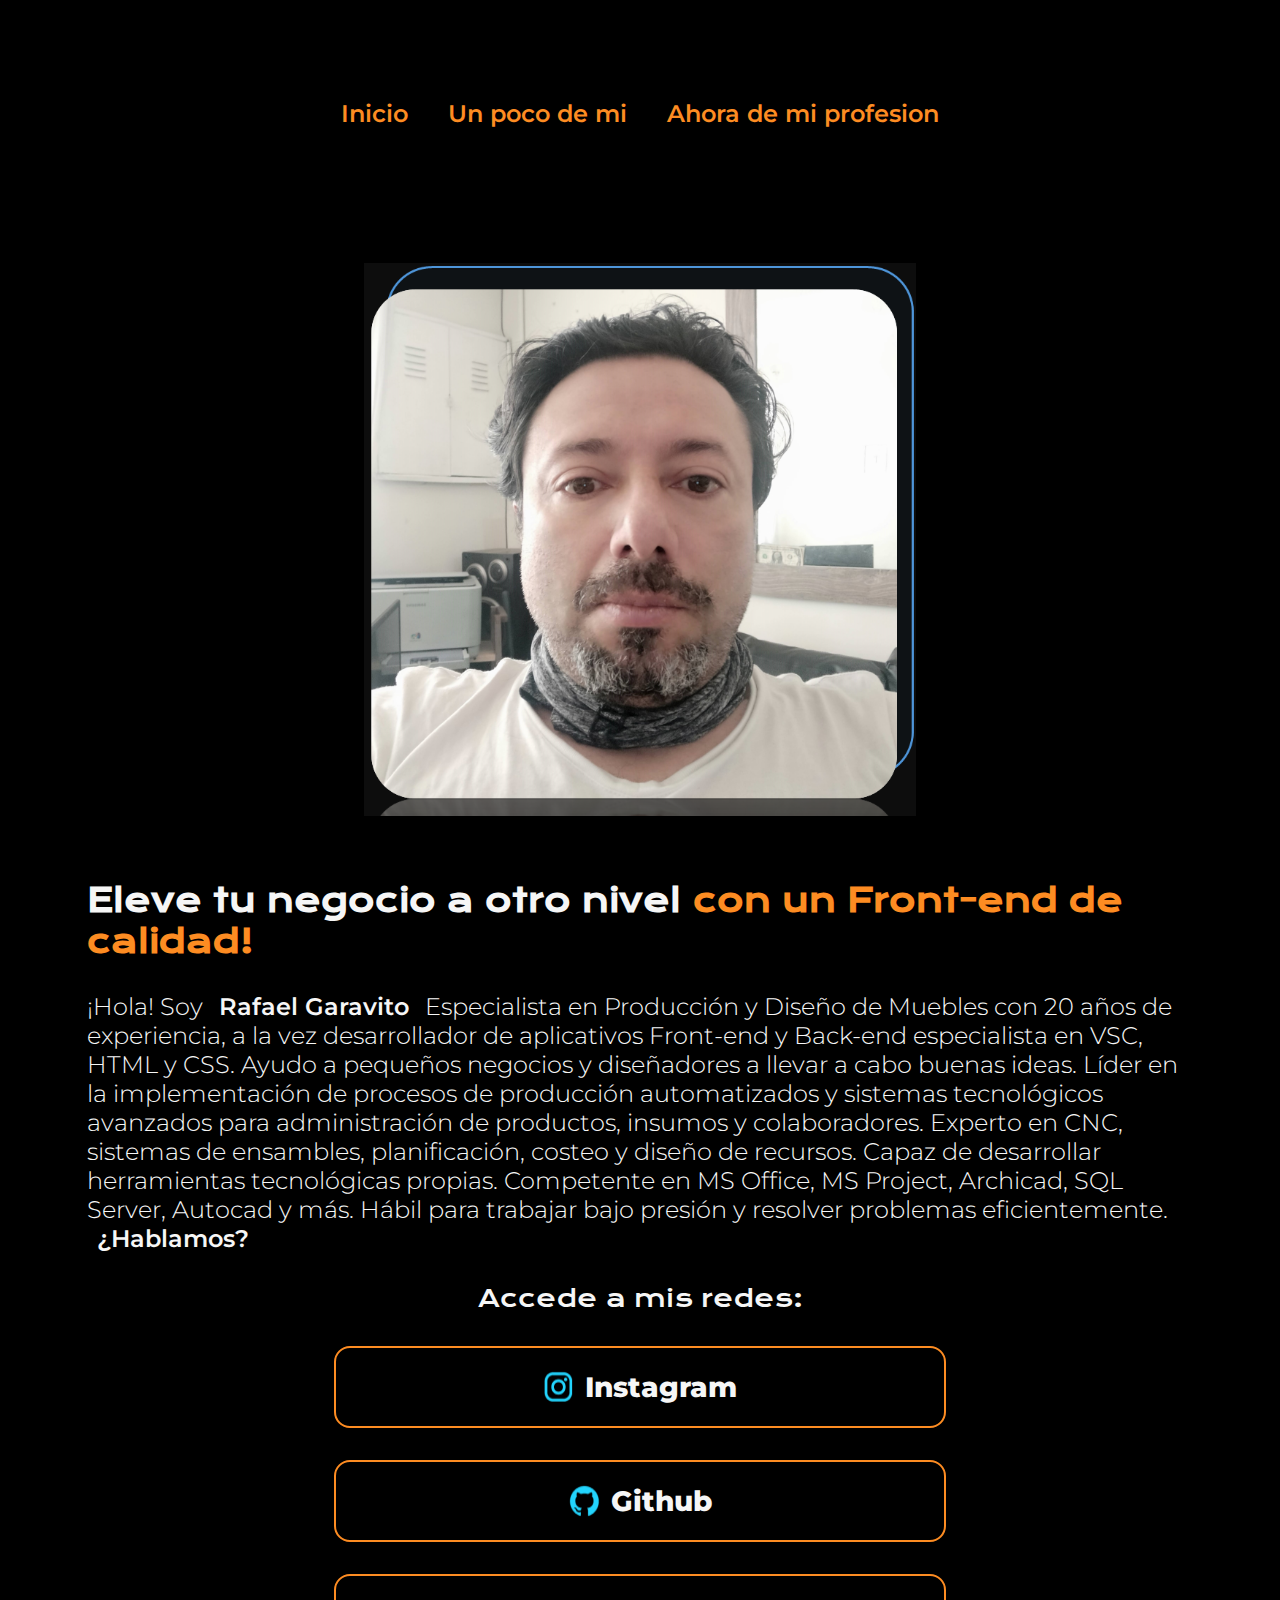
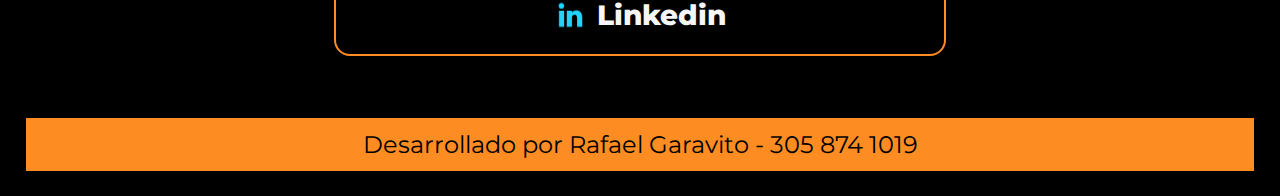
<file: index.html>
<!DOCTYPE html>
<html lang="es-col">
<head>
    <meta charset="UTF-8">
    <meta name="viewport" content="width=device-width, initial-scale=1.0">
    <title>Portafolio RG</title>
    <Link rel="stylesheet" href="styles/style.css"></Link>
</head>
<body>
    <header class="header">
        <nav class="headerMenu">
            <a class="headerMenuLink" href="index.html">Inicio</a>
            <a class="headerMenuLink" href="about.html">Un poco de mi</a>
            <a class="headerMenuLink" href="aboutProf.html">Ahora de mi profesion</a>
        </nav>
    </header>
    <main class="presentacionUno">
        <section class="presentacionUnoHijo">
            <h1 class="presentacionUnoHijoTitulo">Eleve tu negocio a otro nivel <strong class="titulo-destacar">con un Front-end de calidad!</strong> </h1>
            <p class="presentacionUnoHijoP">
                ¡Hola! Soy <span>Rafael Garavito</span> Especialista en Producción y Diseño de Muebles con 20 años de experiencia, a la vez
                desarrollador de aplicativos Front-end y Back-end especialista en VSC, HTML y CSS. Ayudo a pequeños negocios y diseñadores 
                a llevar a cabo buenas ideas. Líder en la implementación de procesos de producción automatizados y sistemas tecnológicos 
                avanzados para administración de productos, insumos y colaboradores. Experto en CNC, sistemas de ensambles, planificación,
                costeo y diseño de recursos. Capaz de desarrollar herramientas tecnológicas propias. Competente en MS Office, MS Project, 
                Archicad, SQL Server, Autocad y más. Hábil para trabajar bajo presión y resolver problemas eficientemente.<span>¿Hablamos?</span> 
            </p>
            <div class="presentacionUnoEnlaces">
                <h2 class="presentacionUnoEnlacesSub">Accede a mis redes:</h2>
                <a class="presentacionUnoEnlaceLink" href="https://www.instagram.com/rafael_garavito/" target="_blank" rel="noopener noreferrer">
                    <img src="assets/instagram.png" alt="">
                    Instagram</a>
                <a class="presentacionUnoEnlaceLink" href="https://github.com/Rafael-Garavito" target="_blank" rel="noopener noreferrer">
                    <img src="assets/github.png" alt="">
                    Github</a>
                <a class="presentacionUnoEnlaceLink" href="https://github.com/Rafael-Garavito" target="_blank" rel="noopener noreferrer">
                    <img src="assets/linkedin.png" alt="">
                    Linkedin</a>
            </div>
        </section>
        <img class="presentacionImagen" src="img/RafaelFoto.png" alt="Imagen de Rafael" width="400">
    </main>
    <footer class="footer">
        <p>Desarrollado por Rafael Garavito - 305 874 1019</p>
    </footer>    
</body>
</html>
</file>
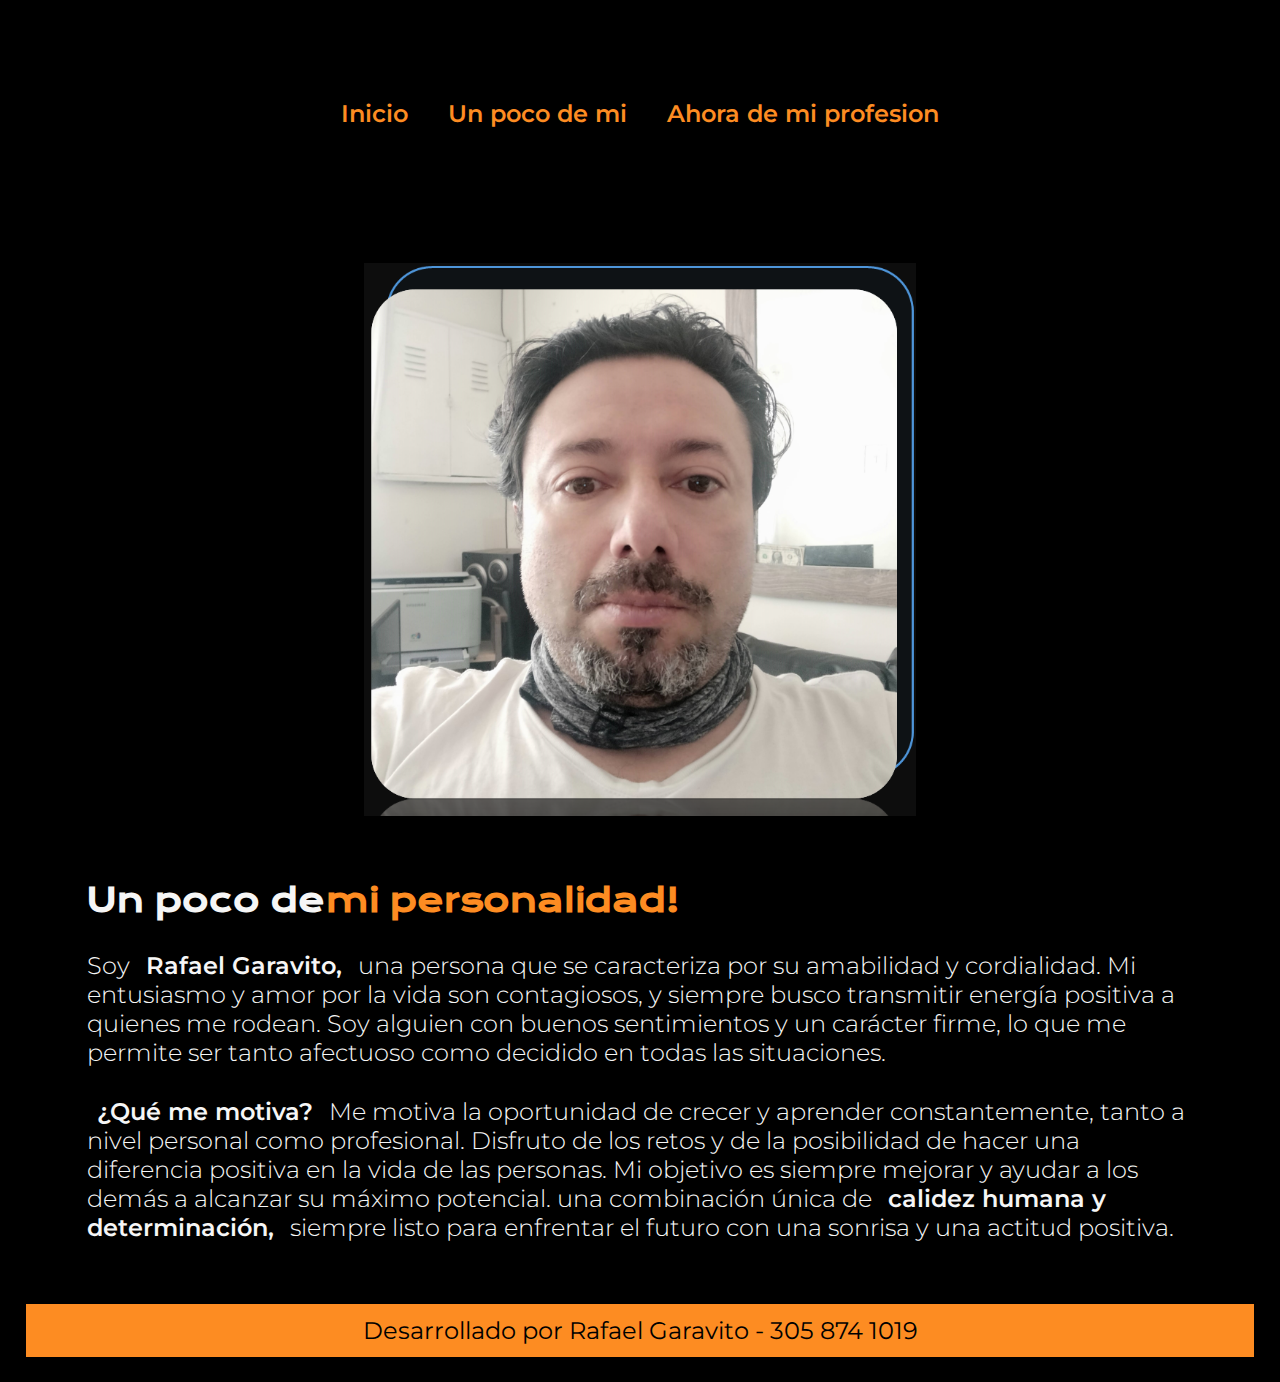
<file: about.html>
<!DOCTYPE html>
<html lang="es-col">
<head>
    <meta charset="UTF-8">
    <meta name="viewport" content="width=device-width, initial-scale=1.0">
    <title>Portafolio RG Sobre mi</title>
    <Link rel="stylesheet" href="styles/style.css"></Link>
</head>
<body>
    <header class="header">
        <nav class="headerMenu">
            <a class="headerMenuLink" href="index.html">Inicio</a>
            <a class="headerMenuLink" href="about.html">Un poco de mi</a>
            <a class="headerMenuLink" href="aboutProf.html">Ahora de mi profesion</a>
        </nav>
    </header>
    <main class="presentacionUno">
        <section class="presentacionUnoHijo">
            <h1 class="presentacionUnoHijoTitulo">Un poco de<strong class="titulo-destacar">mi personalidad!</strong> </h1>
            <p class="presentacionUnoHijoP">
                Soy <span>Rafael Garavito,</span> una persona que se caracteriza por su amabilidad y cordialidad. Mi entusiasmo y amor por
                la vida son contagiosos, y siempre busco transmitir energía positiva a quienes me rodean. Soy alguien con buenos 
                sentimientos y un carácter firme, lo que me permite ser tanto afectuoso como decidido en todas las situaciones.
            </p>
            <p class="presentacionUnoHijoP">
                <span>¿Qué me motiva?</span> Me motiva la oportunidad de crecer y aprender constantemente, tanto a nivel personal
                como profesional. Disfruto de los retos y de la posibilidad de hacer una diferencia positiva en la vida de las personas.
                Mi objetivo es siempre mejorar y ayudar a los demás a alcanzar su máximo potencial.
                una combinación única de <span>calidez humana y determinación,</span> siempre listo para enfrentar el futuro con 
                una sonrisa y una actitud positiva.
            </p>
       
        </section>
        <img class="presentacionImagen" src="img/RafaelFoto.png" alt="Imagen de Rafael" width="400">
    </main>
    <footer class="footer">
        <p>Desarrollado por Rafael Garavito - 305 874 1019</p>
    </footer>   
    
</body>
</html>
</file>
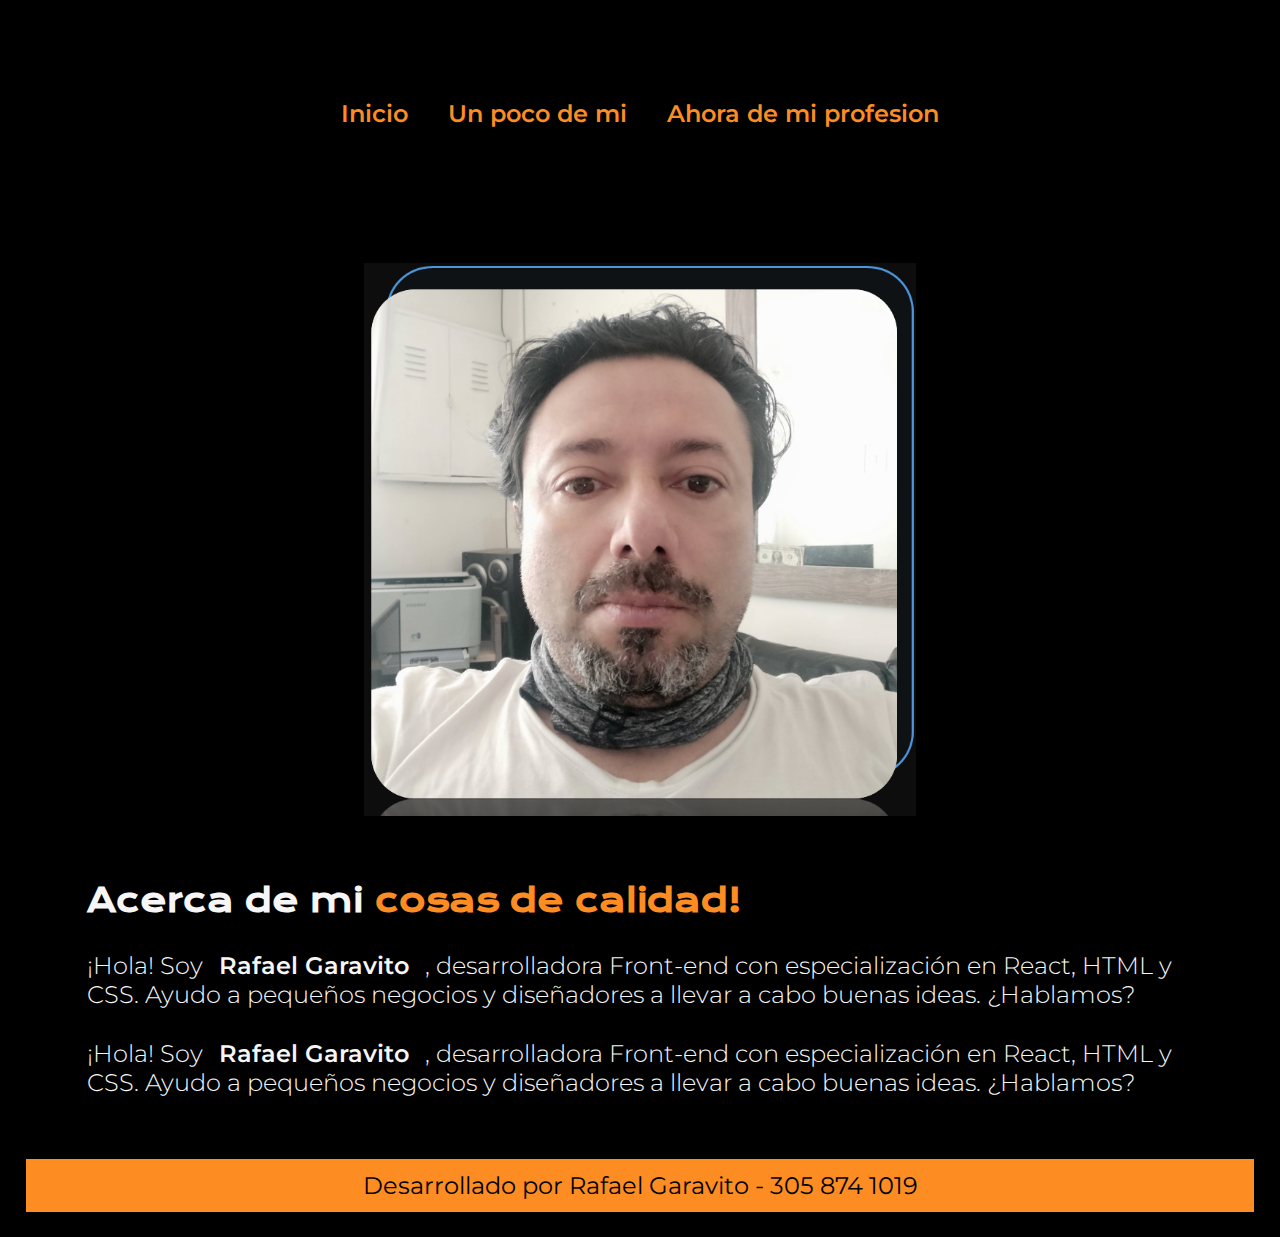
<file: aboutProf.html>
<!DOCTYPE html>
<html lang="es-col">
<head>
    <meta charset="UTF-8">
    <meta name="viewport" content="width=device-width, initial-scale=1.0">
    <title>RG Sobre profesiónn</title>
    <Link rel="stylesheet" href="styles/style.css"></Link>
</head>
<body>
    <header class="header">
        <nav class="headerMenu">
            <a class="headerMenuLink" href="index.html">Inicio</a>
            <a class="headerMenuLink" href="about.html">Un poco de mi</a>
            <a class="headerMenuLink" href="aboutProf.html">Ahora de mi profesion</a>
        </nav>
    </header>
    <main class="presentacionUno">
        <section class="presentacionUnoHijo">
            <h1 class="presentacionUnoHijoTitulo">Acerca de mi <strong class="titulo-destacar">cosas de calidad!</strong> </h1>
            <p class="presentacionUnoHijoP">
                ¡Hola! Soy <span>Rafael Garavito</span> , desarrolladora Front-end
                con especialización en React, HTML y CSS. Ayudo a pequeños
                negocios y diseñadores a llevar a cabo buenas ideas. ¿Hablamos?
            </p>
            <p class="presentacionUnoHijoP">
                ¡Hola! Soy <span>Rafael Garavito</span> , desarrolladora Front-end
                con especialización en React, HTML y CSS. Ayudo a pequeños
                negocios y diseñadores a llevar a cabo buenas ideas. ¿Hablamos?
            </p>
       
        </section>
        <img class="presentacionImagen" src="img/RafaelFoto.png" alt="Imagen de Rafael" width="400">
    </main>
    <footer class="footer">
        <p>Desarrollado por Rafael Garavito - 305 874 1019</p>
    </footer>   
    
</body>
</html>
</file>
<file: styles/style.css>
@import url('https://fonts.googleapis.com/css2?family=Krona+One&family=Montserrat:ital,wght@0,100..900;1,100..900&display=swap');

:root{
    --color-primario: #000000;
    --color-secundario: #f6f6f6;
    --color-terciario: #fd8c22;
    --color-animalink: #272727;

    --fuente-Principal: 'Montserrat', sans serif;
    --fuente-Regular: 'Krona One', sans serif;
}

*{ /* este es para confugurar el universo de la pagina*/
    margin: 0px;
    padding: 0px;
}

body{
    background-color:var(--color-primario);/*aqui se reempalza con var el color generico configurado al inicio*/
    color: var(--color-secundario);
    /*height: 100vh; /*Esto afecta el scroll es decir alargar la altura de la pagina para dispositivos*/
    box-sizing: border-box;
    margin: 1%;
    font-family: Cambria, Cochin, Georgia, Times, 'Times New Roman', serif;
    padding: 1%;
}
.header{
    padding: 2% 0% 0% 15%;
}

.headerMenu{
    display: flex;
    gap: 40px;
}

.headerMenuLink{
    font-size: 1.5rem;
    font-family: var(--fuente-Principal);
    font-optical-sizing: auto;
    font-weight: 600;
    font-style: normal;
    color: var(--color-terciario);
    text-decoration: none;/*para quitar la linea baja que automaticamente se genera para los link*/
      
}

.presentacionUno{
    padding: 2% 15%;    
    display: flex;
    align-items: center;
    justify-content: space-between;
    font-family: var(--fuente-Regular);
    font-style: normal;
    gap:4rem;
}

.presentacionUnoHijo{
    width: 50%;
    display: flex; /*ojo con esta de debe usar con flex-directiontambie*/
    flex-direction: column;
    gap: 30px;
}

span{
    color: var(--color-secundario);
    border: 1px var(--color-terciario);
    padding: 10px;
    font-weight: 600;
}

.presentacionUnoHijoTitulo{
    font-style: normal;
    font-size: 2rem;
}

.titulo-destacar{
    color: var(--color-terciario);
    border: 1px var(--color-terciario);
    padding: 1px;
}

.presentacionUnoHijoP{
    font-size: 1.5rem;
    font-family: var(--fuente-Principal);
    font-optical-sizing: auto;
    font-weight: 300;
    font-style: normal;
}

.presentacionUnoEnlaces{
    display: flex;
    justify-content: space-between;
    flex-direction: column;/*aqui logramos que los botoen e informacion contenida quede en columnas*/
    align-items: center;
    gap: 32px;
}

.presentacionUnoEnlacesSub{
    font-family: var(--fuente-Regular);
    font-size: 1.5rem;
    font-weight: 400;
}

.presentacionUnoEnlaceLink{
    width: 55%;
    text-align: center;
    padding: 22px 0;
    border: 2px solid var(--color-terciario);
    border-radius: 16px;
    font-family: var(--fuente-Principal);
    font-size: 1.75rem;
    font-weight: 800;
    text-decoration: none;/*para quitar la linea baja que automaticamente se genera para los link*/
    color: var(--color-secundario);
    display: flex;
    justify-content: center;
    gap: 10px;
}

.presentacionUnoEnlaceLink:hover{/*este es para que cuando se pase el cursos cambie de color*/
    background-color: #272727;
}

.presentacionImagen{
    width: 50%;
}

.footer{
    background-color: var(--color-terciario);
    font-family: var(--fuente-Principal);
    font-weight: 400;
    font-size: 1.5rem;
    padding: 12px;
    color: var(--color-primario);
    text-align: center;
}


@media (max-width: 1300px) {
    .header{
        padding: 6%;
    }
    .headerMenu{
        justify-content: center;
    }
    .presentacionUno{
        flex-direction: column-reverse;/*aquie asei que lo ultimo la imagen se ponga de */
        padding: 5%;
    } /* … (esto siempre es al final para que cuando el ancho de la pantalla cambie mejore la visual*/
    .presentacionUnoHijo{
        width: auto;
    }
  }
</file>
